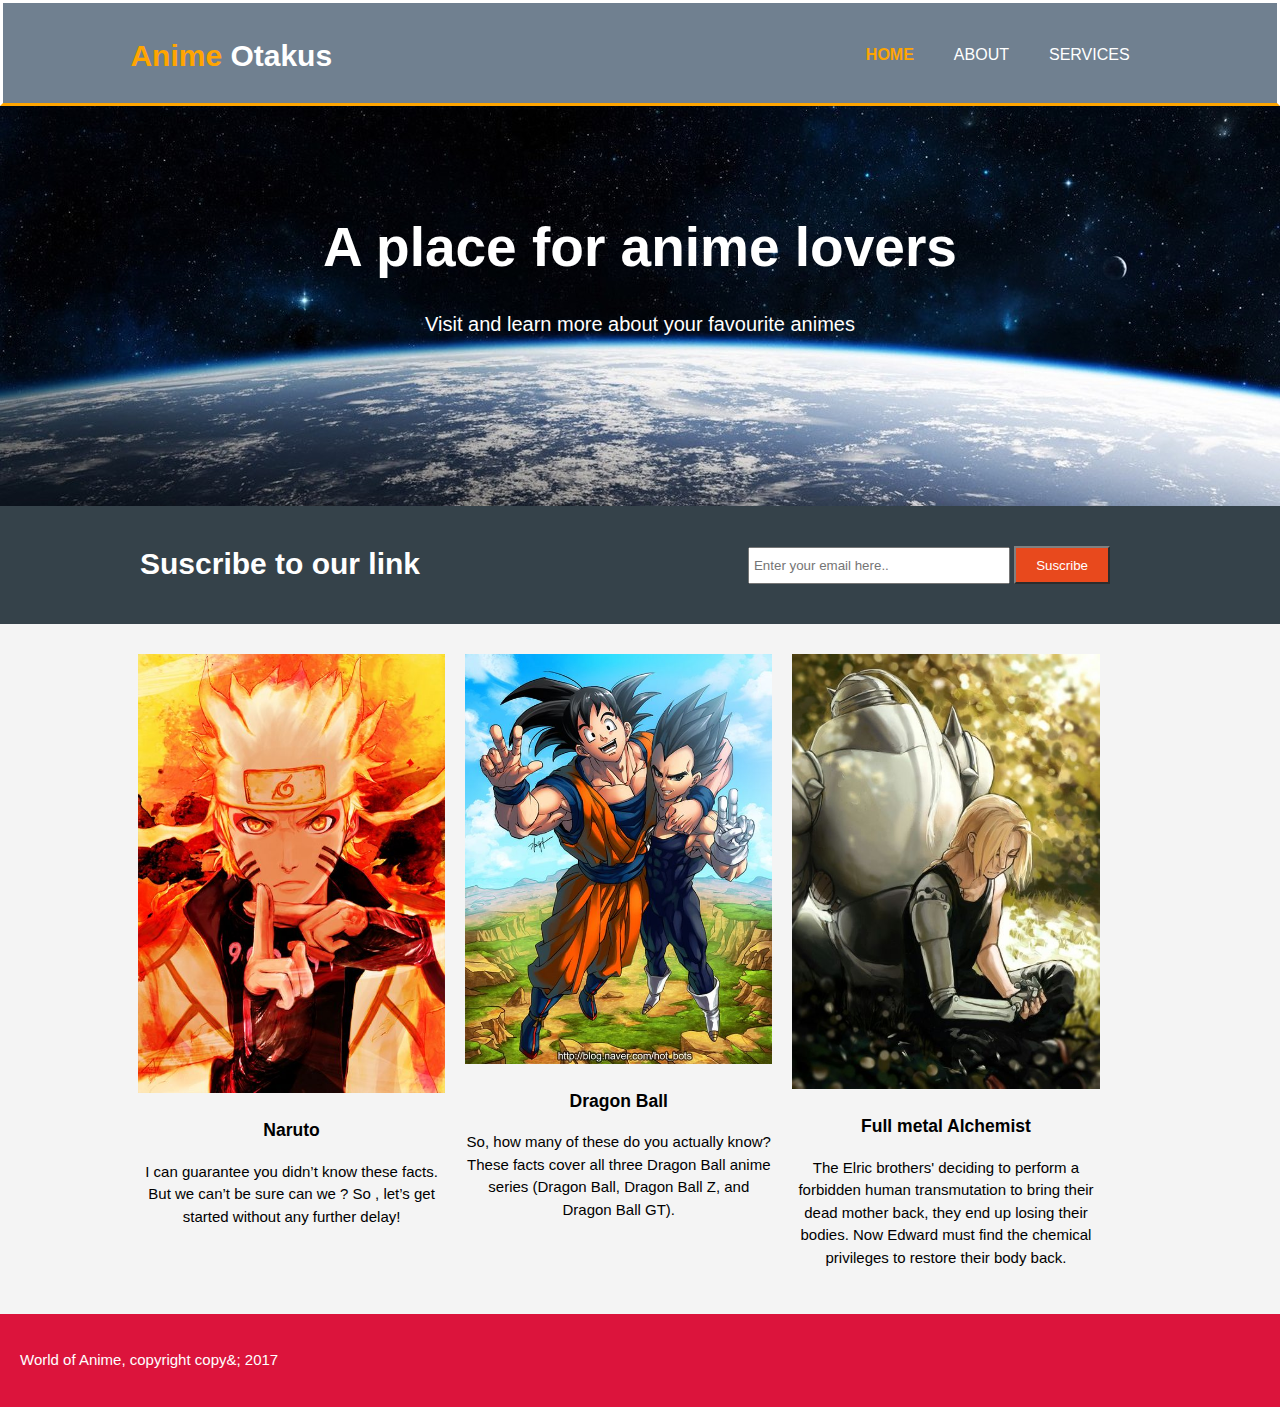
<file: Index.html>
<!DOCTYPE html>
<html>
  <head>
      <meta charset="UTF-8">
      <meta name="viewport" content="width=device-width, initial-scale=1.0">
      <meta name="description" content="A web page for anime fans">
      <meta name="Author" content="Harshvardhan Singh Chouhan">

      <title> Anime Otakus| Welcome </title>
      <link rel="stylesheet" href="./style.css">


  </head>
  <body>

      <header>

          <div class="container">
          <div id="branding">
              <h1><span class="highlight">Anime</span> Otakus</h1>
            </div>
              <nav>
                  <ul>
                      <li class="home"><a href="Index.html">Home</a></li>
                      <!-- remember we did not put class in a
                      tag rather we put it in li tag that
                       is why we have class home first and a later in
                       css-->
                      <li><a href="about.html">About</a></li>

                      <li><a href="services.html">Services</a></li>


                  </ul>
              </nav>
          </div>

      </header>
      <Section id="showcase">
          <div class="container">
              <h1>A place for anime lovers</h1>
              <p>Visit and learn more about your favourite animes</p>
          </div>

      </Section>

      <section id="newsletter">
          <div class="container">
              <h1>Suscribe to our link</h1>
              <form>
                  <input type="email" placeholder="Enter your email here..">
                  <button type="submit" class="button2"> Suscribe</button>
              </form>
          </div>

      </section>

      <section id="boxes">
          <div class="container">
              <div class="box">
                  <img src="./img/naruto.jpg">
                  <h3>Naruto</h3>
                  <p>I can guarantee you didn’t know these facts. But we can’t be sure can we ? So , let’s get started without any further delay!</p>
              </div>
              <div class="box">
                  <img src="./img/dbz.jpg">
                  <h3>Dragon Ball</h3>
                  <p>So, how many of these do you actually know? These facts cover all three Dragon Ball anime series (Dragon Ball, Dragon Ball Z, and Dragon Ball GT).</p>
              </div>
              <div class="box">
                  <img src="./img/fullmetal.jpg">
                  <h3>Full metal Alchemist</h3>
                  <p>The Elric brothers' deciding to perform a forbidden human transmutation to bring their dead mother back, they end up losing their bodies. Now Edward must find the chemical privileges to restore their body back.</p>
              </div>
          </div>
      </section>

      <Footer>
          <p>World of Anime, copyright copy&; 2017</p>
      </Footer>

  </body>
</html>
</file>
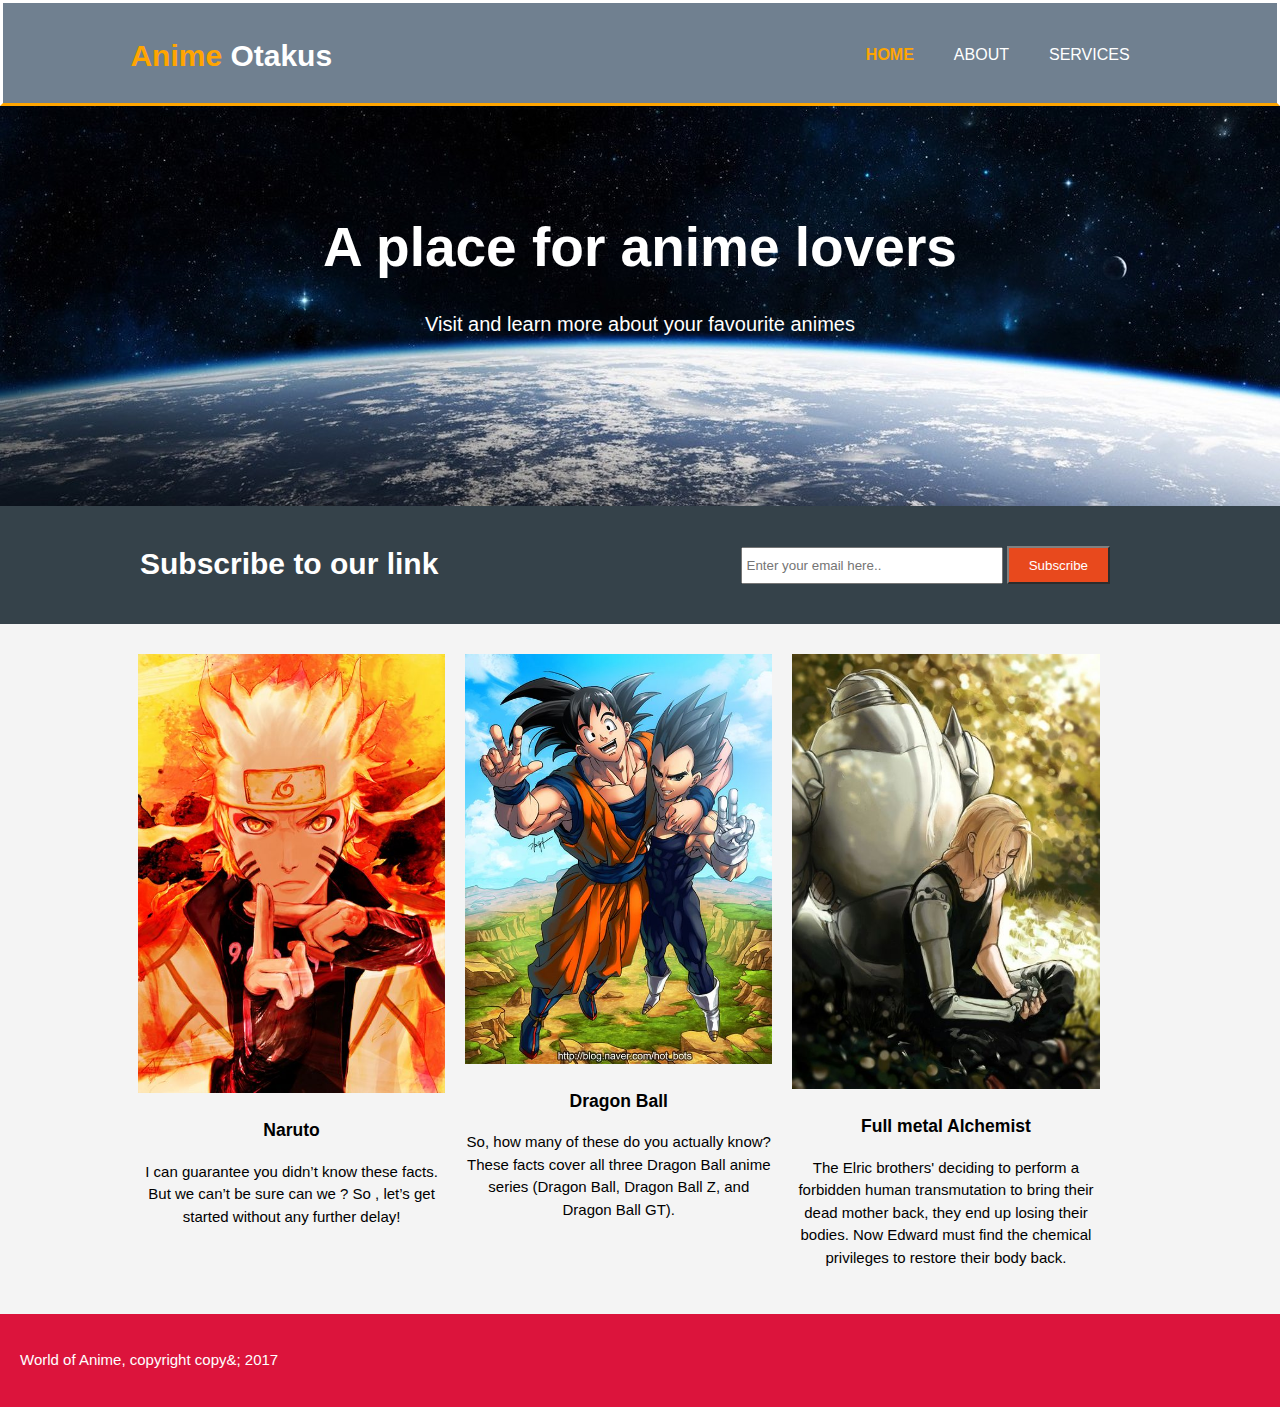
<file: index.html>
<!DOCTYPE html>
<html>
  <head>
      <meta charset="UTF-8">
      <meta name="viewport" content="width=device-width, initial-scale=1.0">
      <meta name="description" content="A web page for anime fans">
      <meta name="Author" content="Harshvardhan Singh Chouhan">

      <title> Anime Otakus| Welcome </title>
      <link rel="stylesheet" href="./style.css">


  </head>
  <body>

      <header>

          <div class="container">
          <div id="branding">
              <h1><span class="highlight">Anime</span> Otakus</h1>
            </div>
              <nav>
                  <ul>
                      <li class="home"><a href="Index.html">Home</a></li>
                      <!-- remember we did not put class in a
                      tag rather we put it in li tag that
                       is why we have class home first and a later in
                       css-->
                      <li><a href="about.html">About</a></li>

                      <li><a href="services.html">Services</a></li>


                  </ul>
              </nav>
          </div>

      </header>
      <Section id="showcase">
          <div class="container">
              <h1>A place for anime lovers</h1>
              <p>Visit and learn more about your favourite animes</p>
          </div>

      </Section>

      <section id="newsletter">
          <div class="container">
              <h1>Subscribe to our link</h1>
              <form>
                  <input type="email" placeholder="Enter your email here..">
                  <button type="submit" class="button2"> Subscribe</button>
              </form>
          </div>

      </section>

      <section id="boxes">
          <div class="container">
              <div class="box">
                  <img src="./img/naruto.jpg">
                  <h3>Naruto</h3>
                  <p>I can guarantee you didn’t know these facts. But we can’t be sure can we ? So , let’s get started without any further delay!</p>
              </div>
              <div class="box">
                  <img src="./img/dbz.jpg">
                  <h3>Dragon Ball</h3>
                  <p>So, how many of these do you actually know? These facts cover all three Dragon Ball anime series (Dragon Ball, Dragon Ball Z, and Dragon Ball GT).</p>
              </div>
              <div class="box">
                  <img src="./img/fullmetal.jpg">
                  <h3>Full metal Alchemist</h3>
                  <p>The Elric brothers' deciding to perform a forbidden human transmutation to bring their dead mother back, they end up losing their bodies. Now Edward must find the chemical privileges to restore their body back.</p>
              </div>
          </div>
      </section>

      <Footer>
          <p>World of Anime, copyright copy&; 2017</p>
      </Footer>

  </body>
</html>
</file>
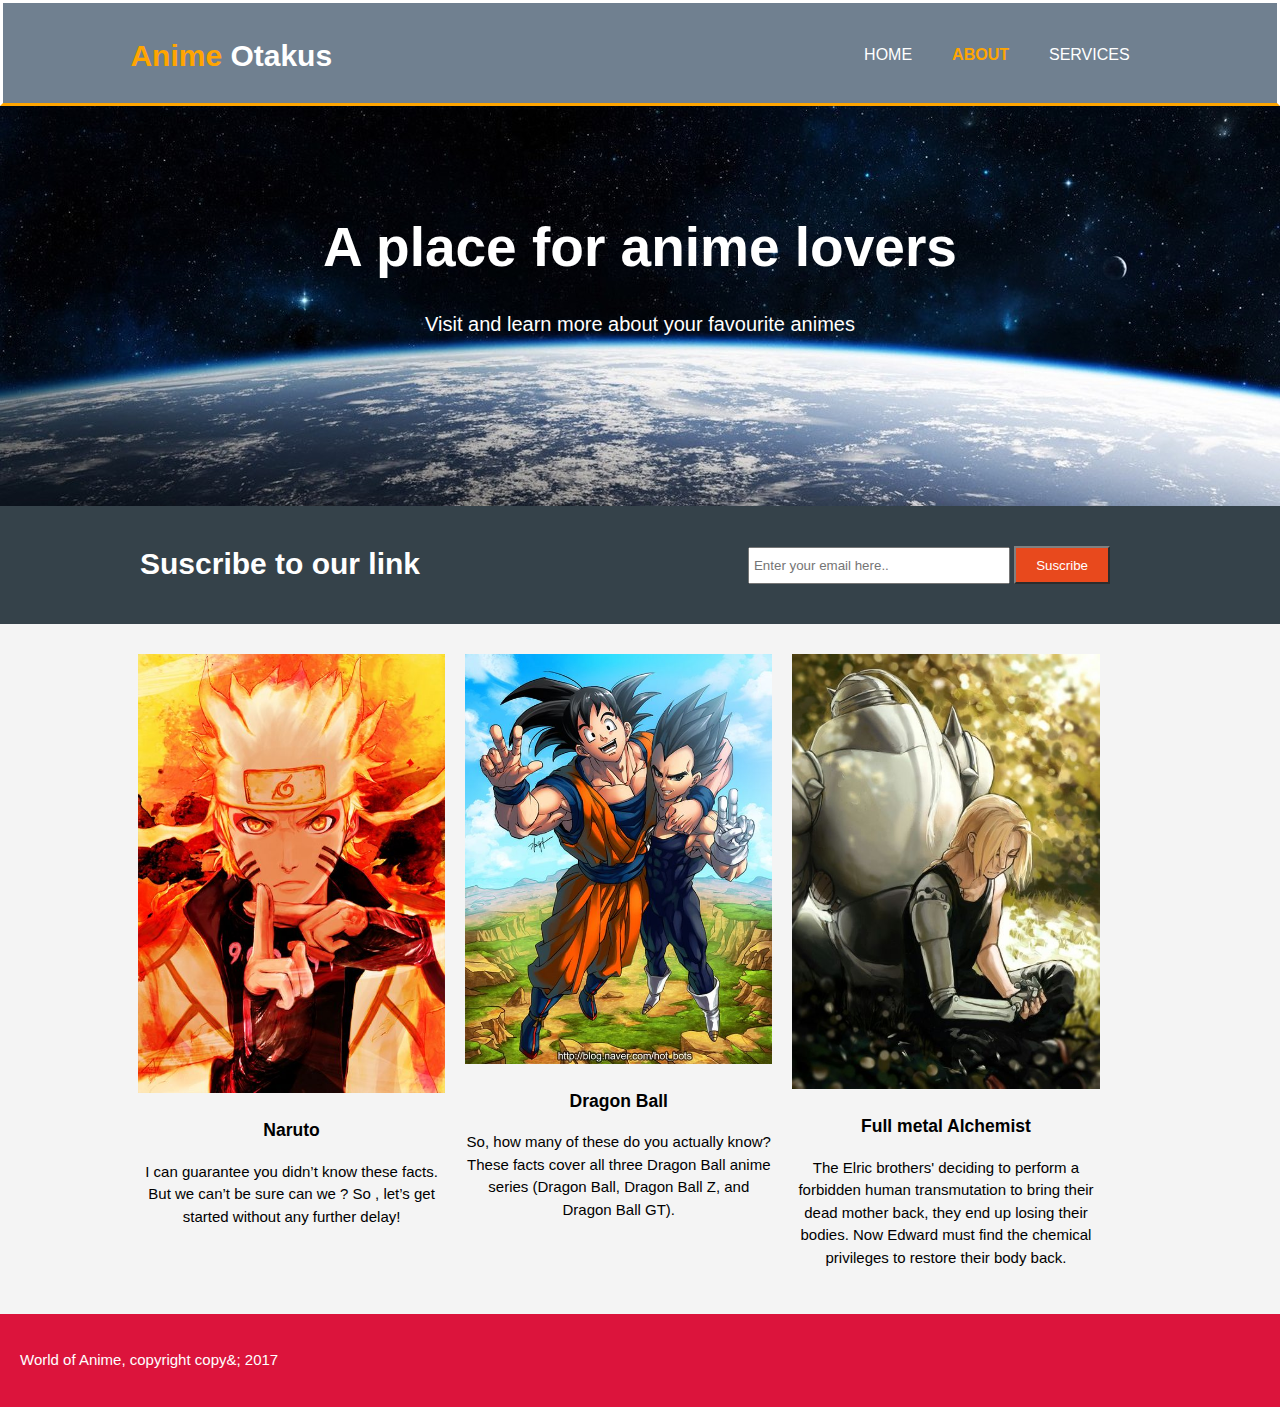
<file: about.html>
<!DOCTYPE html>
<html>
  <head>
      <meta charset="UTF-8">
      <meta name="viewport" content="width=device-width, initial-scale=1.0">
      <meta name="description" content="A web page for anime fans">
      <meta name="Author" content="Harshvardhan Singh Chouhan">

      <title> Anime Otakus| About </title>
      <link rel="stylesheet" href="./style.css">


  </head>
  <body>

      <header>

          <div class="container">
          <div id="branding">
              <h1><span class="highlight">Anime</span> Otakus</h1>
            </div>
              <nav>
                  <ul>
                      <li><a href="Index.html">Home</a></li>
                      <!-- remember we did not put class in a
                      tag rather we put it in li tag that
                       is why we have class home first and a later in
                       css-->
                      <li class="home"><a href="about.html">About</a></li>

                      <li><a href="services.html">Services</a></li>


                  </ul>
              </nav>
          </div>

      </header>
      <Section id="showcase">
          <div class="container">
              <h1>A place for anime lovers</h1>
              <p>Visit and learn more about your favourite animes</p>
          </div>

      </Section>

      <section id="newsletter">
          <div class="container">
              <h1>Suscribe to our link</h1>
              <form>
                  <input type="email" placeholder="Enter your email here..">
                  <button type="submit" class="button2"> Suscribe</button>
              </form>
          </div>

      </section>

      <section id="boxes">
          <div class="container">
              <div class="box">
                  <img src="./img/naruto.jpg">
                  <h3>Naruto</h3>
                  <p>I can guarantee you didn’t know these facts. But we can’t be sure can we ? So , let’s get started without any further delay!</p>
              </div>
              <div class="box">
                  <img src="./img/dbz.jpg">
                  <h3>Dragon Ball</h3>
                  <p>So, how many of these do you actually know? These facts cover all three Dragon Ball anime series (Dragon Ball, Dragon Ball Z, and Dragon Ball GT).</p>
              </div>
              <div class="box">
                  <img src="./img/fullmetal.jpg">
                  <h3>Full metal Alchemist</h3>
                  <p>The Elric brothers' deciding to perform a forbidden human transmutation to bring their dead mother back, they end up losing their bodies. Now Edward must find the chemical privileges to restore their body back.</p>
              </div>
          </div>
      </section>

      <Footer>
          <p>World of Anime, copyright copy&; 2017</p>
      </Footer>

  </body>
</html>
</file>
<file: style.css>
body{
    font-family: Arial, Helvetica, sans-serif;
    font-size:15px;
    line-height:1.5;
   padding:0;
   margin:0;
   background-color:#f4f4f4;
    }

/*global*/
.container{

    width:80%;
    margin:auto;
    overflow:hidden;
    }


ul  {margin:0;
     padding:0;
     }

.button2{
    height:38px;
    background:#e8491d;
    border-color:grey;
    color:white;
    padding-left:20px;
    padding-right:20px;


    }



/*header*/
header{

    background-color:slategrey;
    color:white;
    padding-top:30px;
    min-height:70px;
    border-bottom-color:orange;
    border-style: solid;
    border-bottom-width: 3px;
}

header a {
    color:white;
    text-decoration:none;
    text-transform:uppercase;
    font-size:16px;
}



 header li{
       float:left;
       display:inline;
       padding:0 20px 0 20px;
       }
/*see header branding and brandign h1 later that why did not we include it in one parenthesis*/
 header #branding{
        float:left;
        }
header #branding h1{
        margin:0;
        }

header nav{
        float:right;
        margin-top:10px;}

header .highlight, header .home a{
        color:orange;
        font-weight:bold;

        }
header a:hover{           /*hover is a selector in css*/
        color:#cccccc;
        font-weight:bold;
        }

/*showcase*/
#showcase{
        min-height:400px;
        background:url('./img/world.jpg') no-repeat 0 -85px;
        text-align:center;
        color:white;

        }

#showcase h1{
        margin-top:100px;
        margin-bottom:10px;
        font-size:55px;
        }

#showcase p{
        font-size:20px;
        }

#newsletter{
        padding:15px;
        color:white;
        background:#35424a;
        }

#newsletter h1{
        float:left;
        }

#newsletter form{
        float:right;
        margin:25px;
        padding-right:5px;


        }

#newsletter input[type="email"]{
        padding:4px;
        height:25px;
        width:250px;
        }

/*boxes*/

#boxes{
        margin-top:20px;
        }

#boxes .box{
        float:left;
        width:30%;
        padding:10px;
        text-align:center;
        padding-bottom:none;
        }

#boxes .box img{

        width:100%;}

footer {

        padding:20px;
        margin-top:20px;
        color:white;
        background-color:crimson;
        }
</file>
